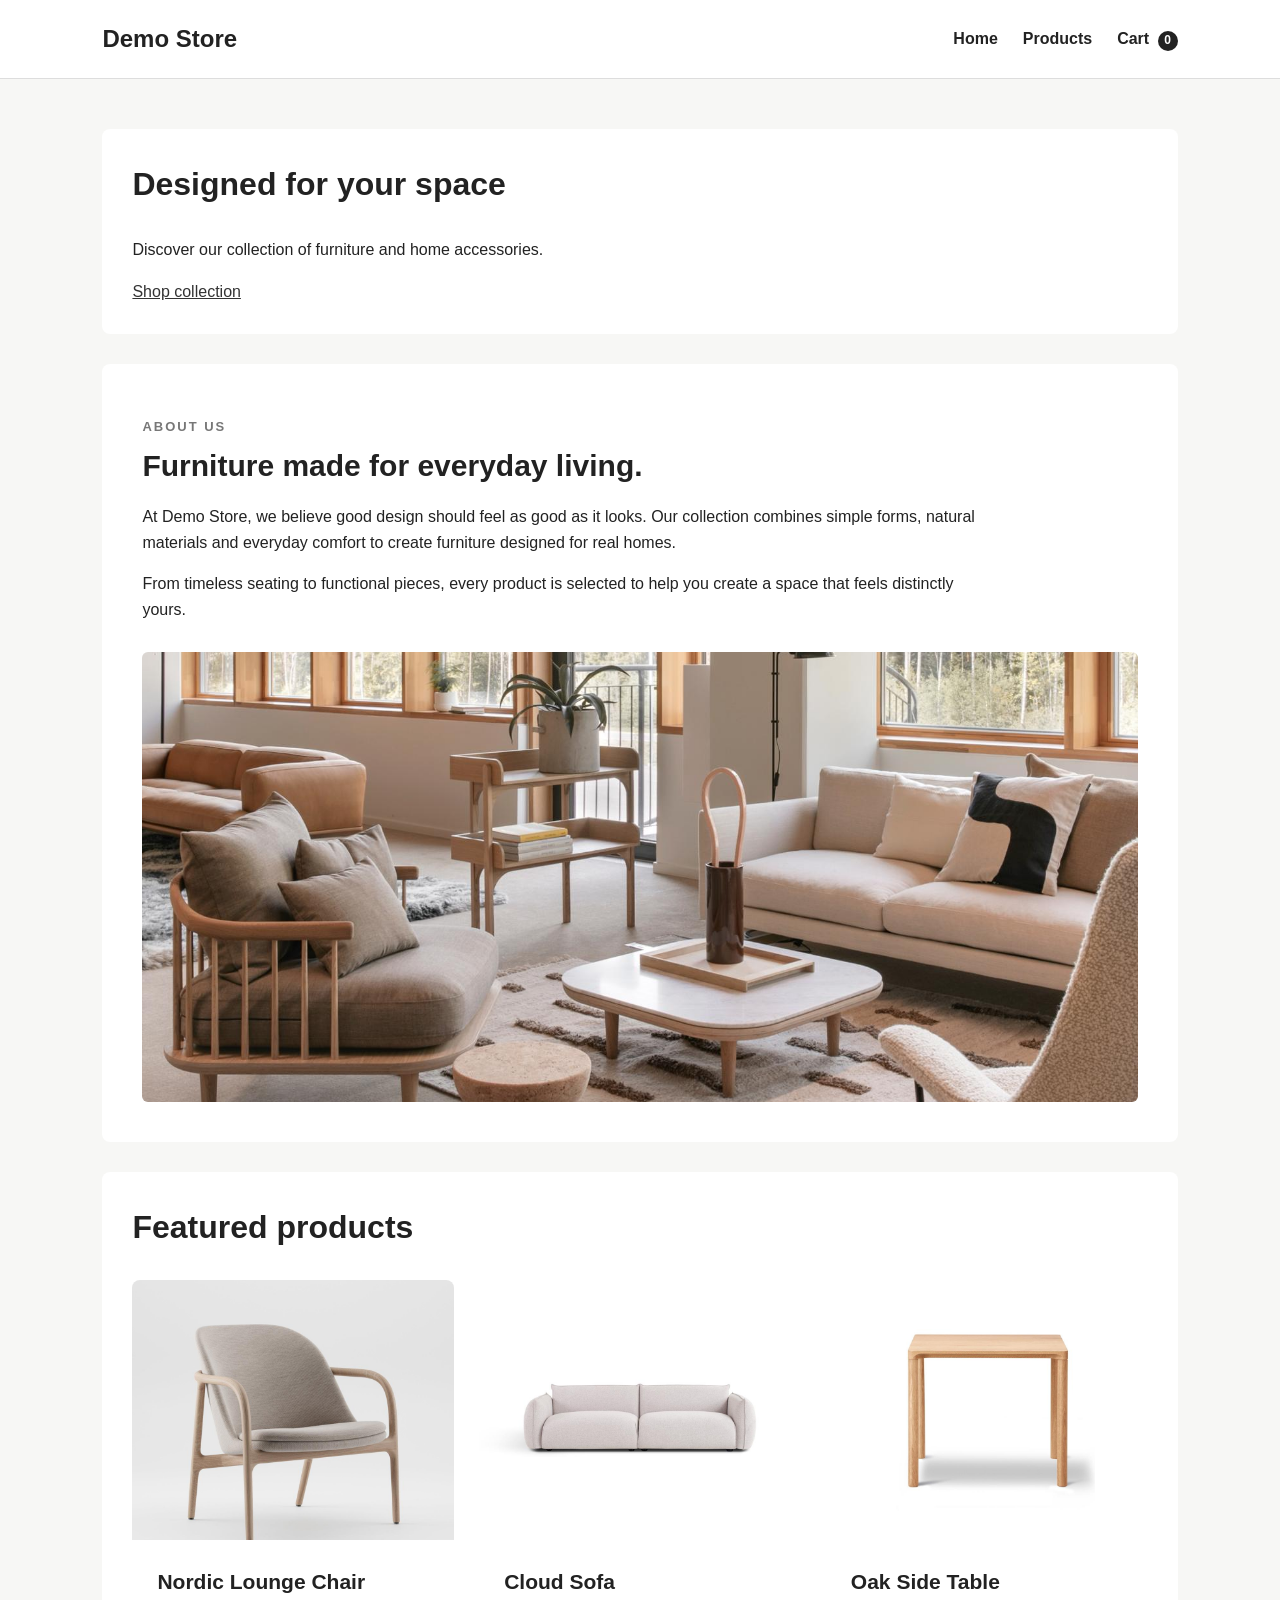
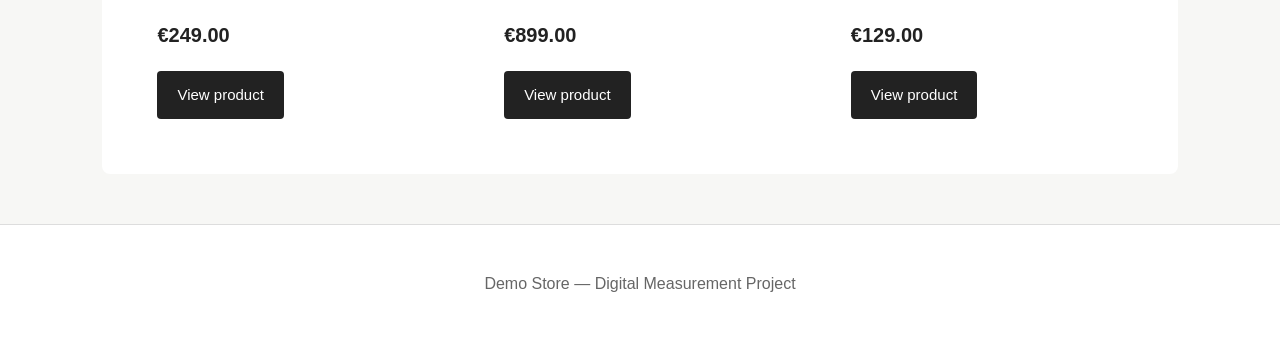
<file: index.html>
<!DOCTYPE html>
<html lang="en">

<head>
  <meta charset="UTF-8">
  <meta name="viewport" content="width=device-width, initial-scale=1.0">

  <title>Demo Store | Digital Measurement Project</title>
  <link rel="stylesheet" href="style.css">
</head>

<body>

  <header>
    <h1>Demo Store</h1>

    <nav>
      <a href="index.html">Home</a>
      <a href="products.html">Products</a>
      <a href="cart.html" class="cart-link">
  Cart <span id="cart-count">0</span>
</a>
    </nav>
  </header>

  <main>

    <section>
      <h2>Designed for your space</h2>
      <p>
        Discover our collection of furniture and home accessories.
      </p>

      <a href="products.html">Shop collection</a>
    </section>

    <section class="about-section">

  <div class="about-content">

    <p class="section-label">ABOUT US</p>

    <h2>Furniture made for everyday living.</h2>

    <p>
      At Demo Store, we believe good design should feel as good as it looks.
      Our collection combines simple forms, natural materials and everyday
      comfort to create furniture designed for real homes.
    </p>

    <p>
      From timeless seating to functional pieces, every product is selected
      to help you create a space that feels distinctly yours.
    </p>

  </div>

  <div class="about-image">
    <img src="images/store.jpg" alt="Demo Store furniture showroom">
  </div>

</section>



    

    <section>
  <h2>Featured products</h2>

  <div class="product-grid">

    <article class="product-card">
      <div class="product-image">
        <img src="images/chair.jpg" alt="Nordic Lounge Chair">
      </div>

      <div class="product-info">
        <h3>Nordic Lounge Chair</h3>
        <p class="price">€249.00</p>
        <a class="button" href="product-chair.html">View product</a>
      </div>
    </article>

    <article class="product-card">
      <div class="product-image">
        <img src="images/sofa.jpg" alt="Cloud Sofa">
      </div>

      <div class="product-info">
        <h3>Cloud Sofa</h3>
        <p class="price">€899.00</p>
        <a class="button" href="product-sofa.html">View product</a>
      </div>
    </article>

    <article class="product-card">
      <div class="product-image">
        <img src="images/table.jpg" alt="Oak Side Table">
      </div>

      <div class="product-info">
        <h3>Oak Side Table</h3>
        <p class="price">€129.00</p>
        <a class="button" href="product-table.html">View product</a>
      </div>
    </article>

  </div>
</section>

  </main>

  <footer>
    <p>Demo Store — Digital Measurement Project</p>
  </footer>

</body>
</html>
</file>
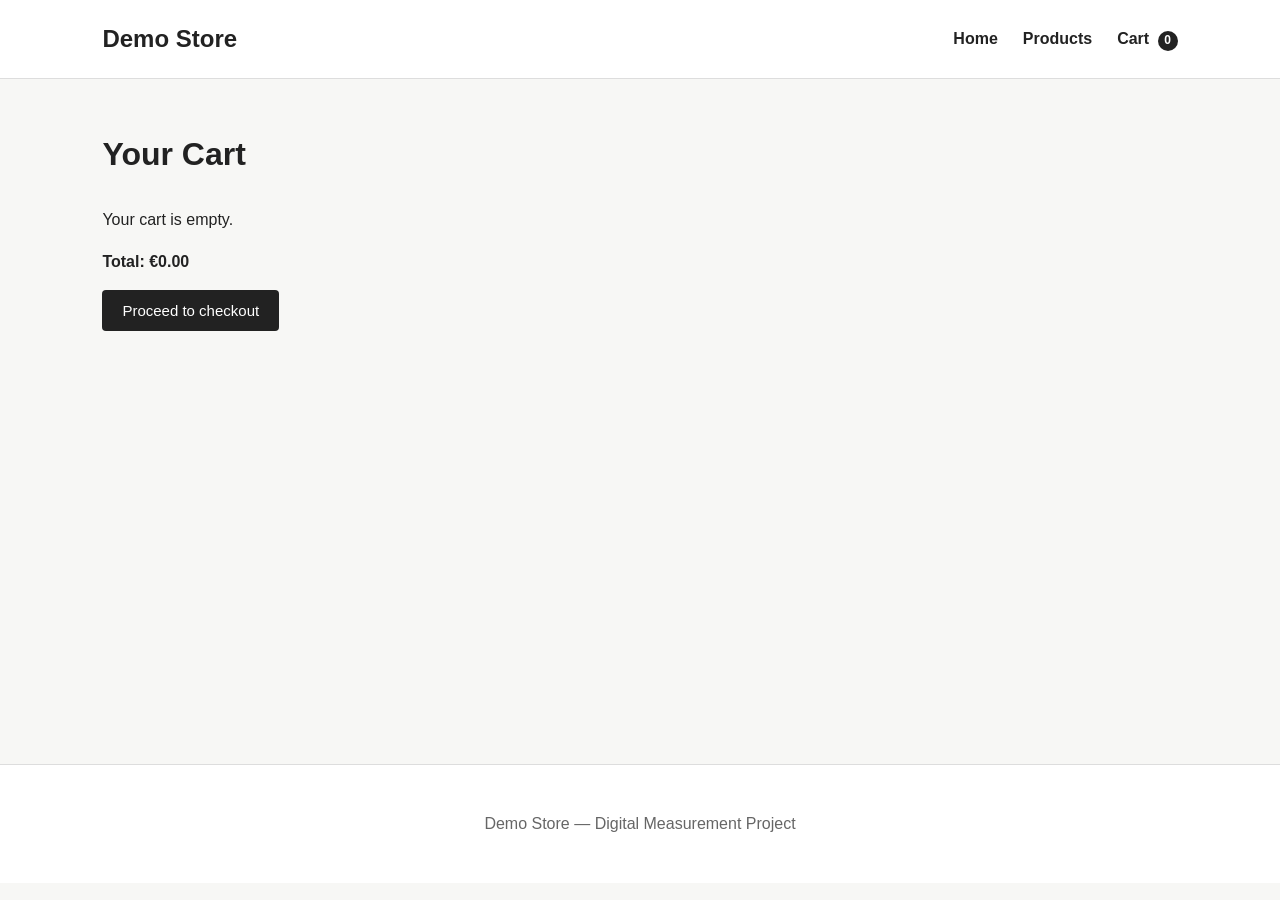
<file: cart.html>
<!DOCTYPE html>
<html lang="en">

<head>
  <meta charset="UTF-8">
  <meta name="viewport" content="width=device-width, initial-scale=1.0">
  <title>Cart | Demo Store</title>
  <link rel="stylesheet" href="style.css">
</head>

<body>

  <header>
    <h1>Demo Store</h1>

    <nav>
      <a href="index.html">Home</a>
      <a href="products.html">Products</a>
      <a href="cart.html" class="cart-link">
  Cart <span id="cart-count">0</span>
</a>
    </nav>
  </header>

  <main>

    <h2>Your Cart</h2>

    <div id="cart-items">
      <p>Your cart is empty.</p>
    </div>

    <p>
      <strong>Total: €<span id="cart-total">0.00</span></strong>
    </p>

    <button id="checkout-button" type="button" onclick="window.location.href='checkout.html'">
      Proceed to checkout
    </button>

  </main>

  <footer>
    <p>Demo Store — Digital Measurement Project</p>
  </footer>

  <script src="script.js"></script>

</body>
</html>
</file>
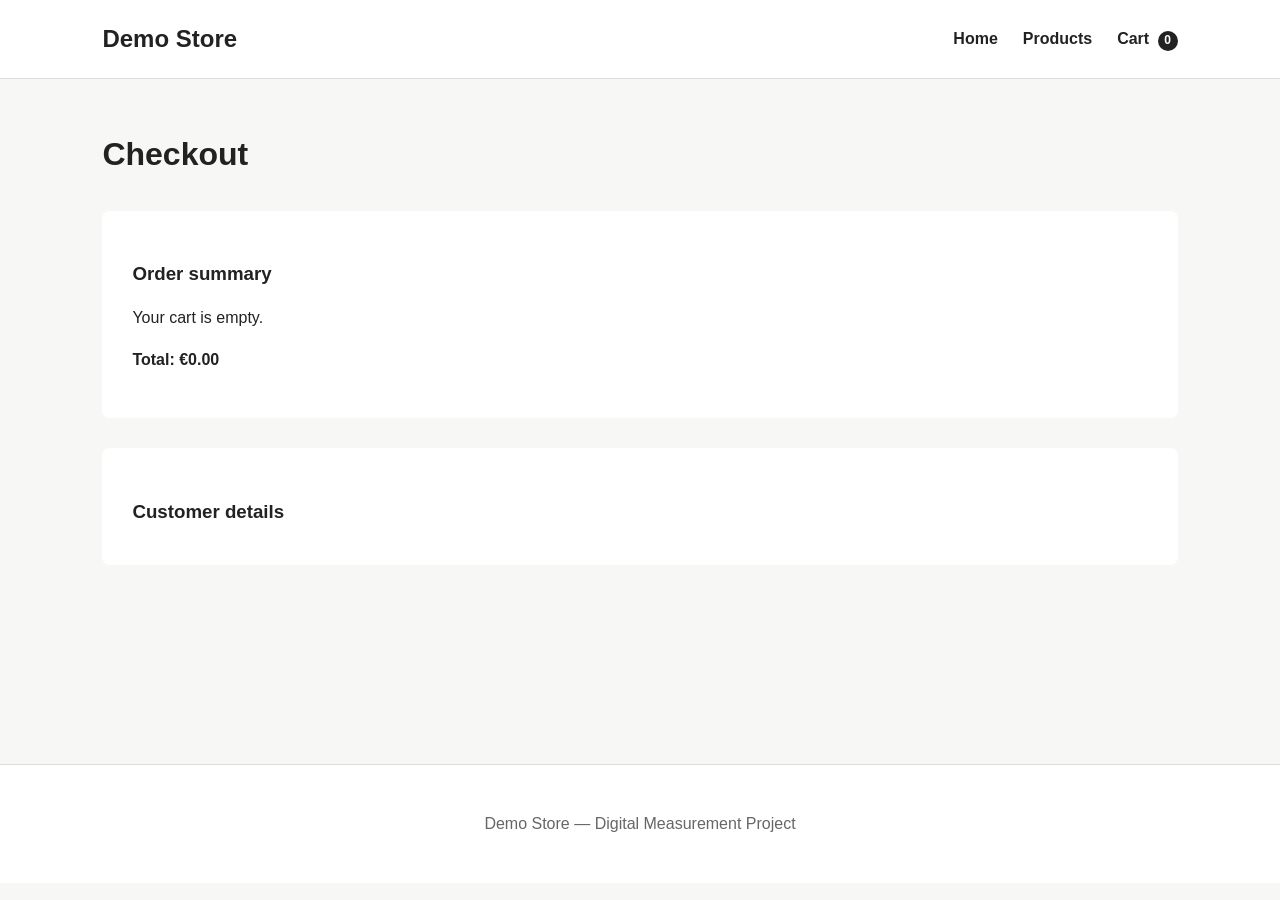
<file: checkout.html>
<!DOCTYPE html>
<html lang="en">

<head>
  <meta charset="UTF-8">
  <meta name="viewport" content="width=device-width, initial-scale=1.0">
  <title>Checkout | Demo Store</title>
  <link rel="stylesheet" href="style.css">
</head>

<body>

  <header>
    <h1>Demo Store</h1>

    <nav>
      <a href="index.html">Home</a>
      <a href="products.html">Products</a>
      <a href="cart.html" class="cart-link">
  Cart <span id="cart-count">0</span>
</a>
    </nav>
  </header>

  <main>

    <h2>Checkout</h2>

    <section>
      <h3>Order summary</h3>

      <div id="checkout-items"></div>

      <p>
        <strong>Total: €<span id="checkout-total">0.00</span></strong>
      </p>
    </section>

    <section>

      <h3>Customer details</h3>

      <form id="checkout-form">

        <label for="name">Name:</label><br>
        <input type="text" id="name" required>

        <br><br>

        <label for="email">Email:</label><br>
        <input type="email" id="email" required>

        <br><br>

        <label for="country">Country:</label><br>
        <select id="country" required>
          <option value="PT">Portugal</option>
          <option value="ES">Spain</option>
          <option value="FR">France</option>
          <option value="UK">United Kingdom</option>
        </select>

        <br><br>

        <label for="payment">Payment method:</label><br>
        <select id="payment" required>
          <option value="card">Credit card</option>
          <option value="paypal">PayPal</option>
        </select>

        <br><br>

        <button type="submit">Place order</button>

      </form>

    </section>

  </main>

  <footer>
    <p>Demo Store — Digital Measurement Project</p>
  </footer>

  <script src="script.js"></script>

</body>
</html>
</file>
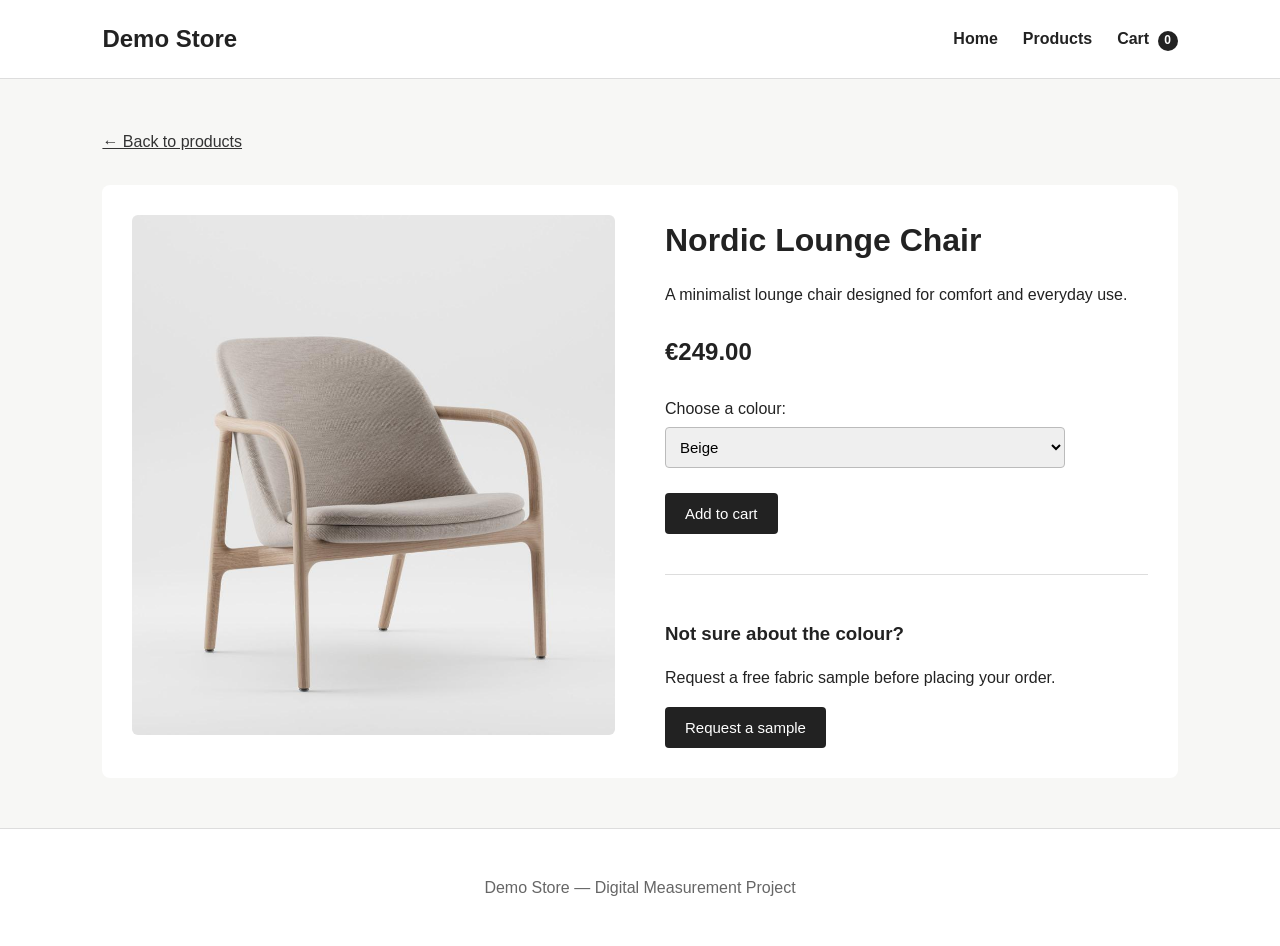
<file: product-chair.html>
<!DOCTYPE html>
<html lang="en">

<head>
  <meta charset="UTF-8">
  <meta name="viewport" content="width=device-width, initial-scale=1.0">
  <title>Nordic Lounge Chair | Demo Store</title>
  <link rel="stylesheet" href="style.css">
</head>

<body>

  <header>
    <h1>Demo Store</h1>

    <nav>
      <a href="index.html">Home</a>
      <a href="products.html">Products</a>
      <a href="cart.html" class="cart-link">
  Cart <span id="cart-count">0</span>
</a>
    </nav>
  </header>

  <main>

  <a href="products.html">← Back to products</a>

  <section class="product-detail">

    <div class="product-detail-image">
      <img src="images/chair.jpg" alt="Nordic Lounge Chair">
    </div>

    <div class="product-detail-info">

      <h2>Nordic Lounge Chair</h2>

      <p>
        A minimalist lounge chair designed for comfort and everyday use.
      </p>

      <p class="product-detail-price">€249.00</p>

      <label for="color">Choose a colour:</label>

      <select id="color" name="color">
        <option value="beige">Beige</option>
        <option value="grey">Grey</option>
        <option value="green">Green</option>
      </select>

      <br><br>

      <button id="add-to-cart" type="button">Add to cart</button>

      <div class="sample-section">

        <h3>Not sure about the colour?</h3>

        <p>
          Request a free fabric sample before placing your order.
        </p>

        <button id="sample-button" type="button">Request a sample</button>

        <div id="sample-form-container" style="display: none;">

          <h3>Request your free sample</h3>

          <p>
            Selected colour:
            <strong id="sample-selected-variant"></strong>
          </p>

          <form id="sample-form">

            <label for="sample-name">Name:</label>
            <input type="text" id="sample-name" required>

            <br><br>

            <label for="sample-email">Email:</label>
            <input type="email" id="sample-email" required>

            <br><br>

            <button type="submit">Submit sample request</button>

          </form>

        </div>

        <div id="sample-confirmation" style="display: none;">

          <h3>Sample requested</h3>

          <p>
            Your free fabric sample request has been submitted successfully.
          </p>

        </div>

      </div>

    </div>

  </section>

</main>

  
  <footer>
    <p>Demo Store — Digital Measurement Project</p>
  </footer>


  <script src="script.js"></script>

<script>
  const addToCartButton = document.getElementById("add-to-cart");

  addToCartButton.addEventListener("click", function() {

    const selectedColor = document.getElementById("color").value;

    const product = {
      id: "CHAIR001",
      name: "Nordic Lounge Chair",
      price: 249.00,
      variant: selectedColor
    };

    addToCart(product);

  });
</script>
  <script>

  const sampleButton = document.getElementById("sample-button");
  const sampleFormContainer = document.getElementById("sample-form-container");
  const sampleForm = document.getElementById("sample-form");
  const sampleConfirmation = document.getElementById("sample-confirmation");
  const sampleSelectedVariant = document.getElementById("sample-selected-variant");


  // Open the sample request form.
  sampleButton.addEventListener("click", function() {

    const selectedColor = document.getElementById("color").value;

    sampleSelectedVariant.textContent = selectedColor;

    sampleFormContainer.style.display = "block";

  });


  // Submit the sample request.
  sampleForm.addEventListener("submit", function(event) {

    event.preventDefault();

    sampleFormContainer.style.display = "none";
    sampleConfirmation.style.display = "block";

  });

</script>
  

</body>
</html>
</file>
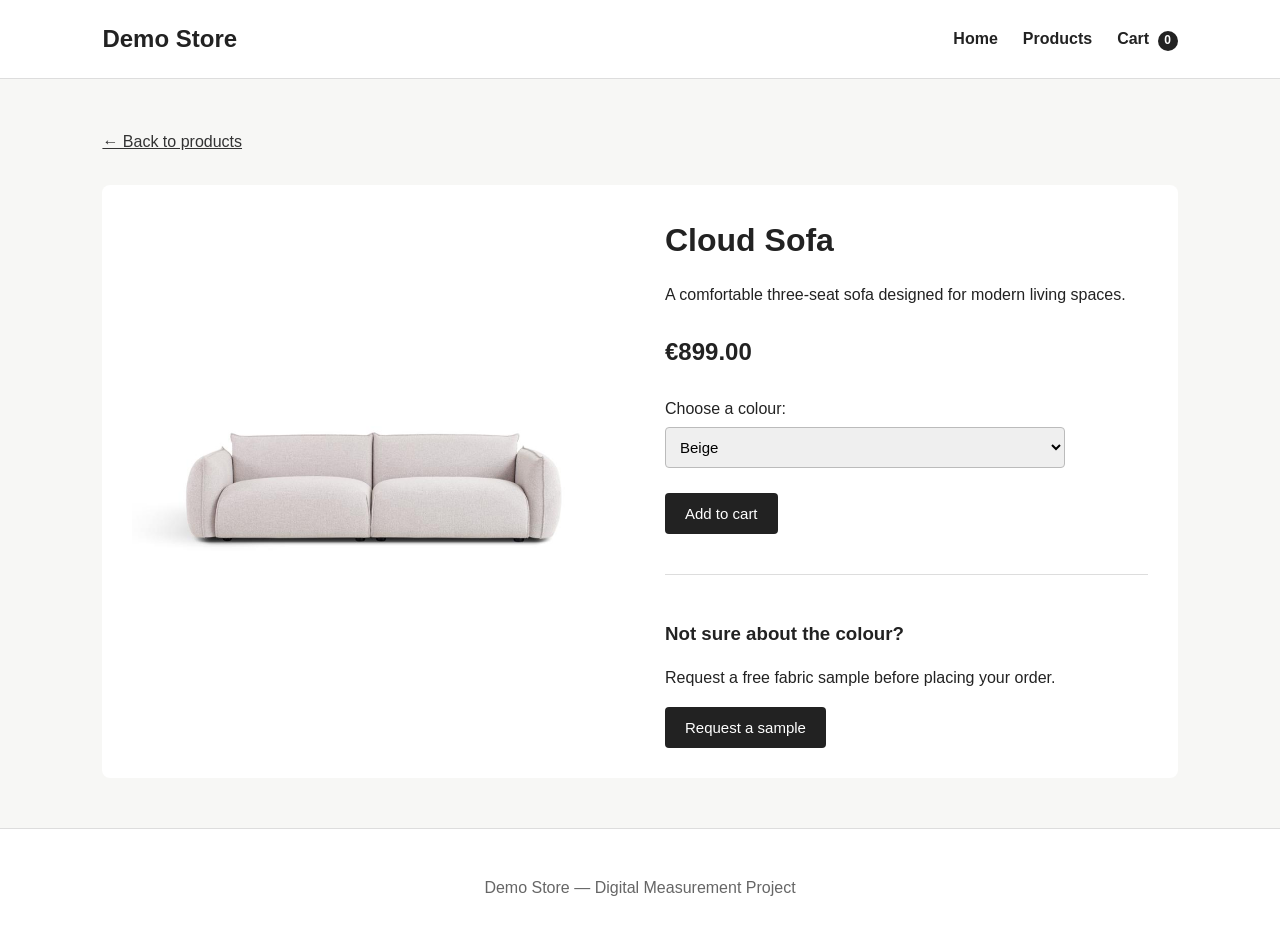
<file: product-sofa.html>
<!DOCTYPE html>
<html lang="en">

<head>
  <meta charset="UTF-8">
  <meta name="viewport" content="width=device-width, initial-scale=1.0">
  <title>Cloud Sofa | Demo Store</title>
  <link rel="stylesheet" href="style.css">
</head>

<body>

  <header>
    <h1>Demo Store</h1>

    <nav>
      <a href="index.html">Home</a>
      <a href="products.html">Products</a>
      <a href="cart.html" class="cart-link">
  Cart <span id="cart-count">0</span>
</a>
    </nav>
  </header>

  <main>

  <a href="products.html">← Back to products</a>

  <section class="product-detail">

    <div class="product-detail-image">
      <img src="images/sofa.jpg" alt="Cloud Sofa">
    </div>

    <div class="product-detail-info">

      <h2>Cloud Sofa</h2>

      <p>
        A comfortable three-seat sofa designed for modern living spaces.
      </p>

      <p class="product-detail-price">€899.00</p>

      <label for="color">Choose a colour:</label>

      <select id="color" name="color">
        <option value="beige">Beige</option>
        <option value="grey">Grey</option>
        <option value="green">Green</option>
      </select>

      <br><br>

      <button id="add-to-cart" type="button">Add to cart</button>

      <div class="sample-section">

        <h3>Not sure about the colour?</h3>

        <p>
          Request a free fabric sample before placing your order.
        </p>

        <button id="sample-button" type="button">Request a sample</button>

        <div id="sample-form-container" style="display: none;">

          <h3>Request your free sample</h3>

          <p>
            Selected colour:
            <strong id="sample-selected-variant"></strong>
          </p>

          <form id="sample-form">

            <label for="sample-name">Name:</label>
            <input type="text" id="sample-name" required>

            <br><br>

            <label for="sample-email">Email:</label>
            <input type="email" id="sample-email" required>

            <br><br>

            <button type="submit">Submit sample request</button>

          </form>

        </div>

        <div id="sample-confirmation" style="display: none;">

          <h3>Sample requested</h3>

          <p>
            Your free fabric sample request has been submitted successfully.
          </p>

        </div>

      </div>

    </div>

  </section>

</main>


  
  <footer>
    <p>Demo Store — Digital Measurement Project</p>
  </footer>



 <script src="script.js"></script>

<script>
  const addToCartButton = document.getElementById("add-to-cart");

  addToCartButton.addEventListener("click", function() {

    const selectedColor = document.getElementById("color").value;

    const product = {
      id: "SOFA001",
      name: "Cloud Sofa",
      price: 899.00,
      variant: selectedColor
    };

    addToCart(product);

  });
</script>

<script>

  const sampleButton = document.getElementById("sample-button");
  const sampleFormContainer = document.getElementById("sample-form-container");
  const sampleForm = document.getElementById("sample-form");
  const sampleConfirmation = document.getElementById("sample-confirmation");
  const sampleSelectedVariant = document.getElementById("sample-selected-variant");


  sampleButton.addEventListener("click", function() {

    const selectedColor = document.getElementById("color").value;

    sampleSelectedVariant.textContent = selectedColor;

    sampleFormContainer.style.display = "block";

  });


  sampleForm.addEventListener("submit", function(event) {

    event.preventDefault();

    sampleFormContainer.style.display = "none";
    sampleConfirmation.style.display = "block";

  });

</script>
  
</body>
</html>
</file>
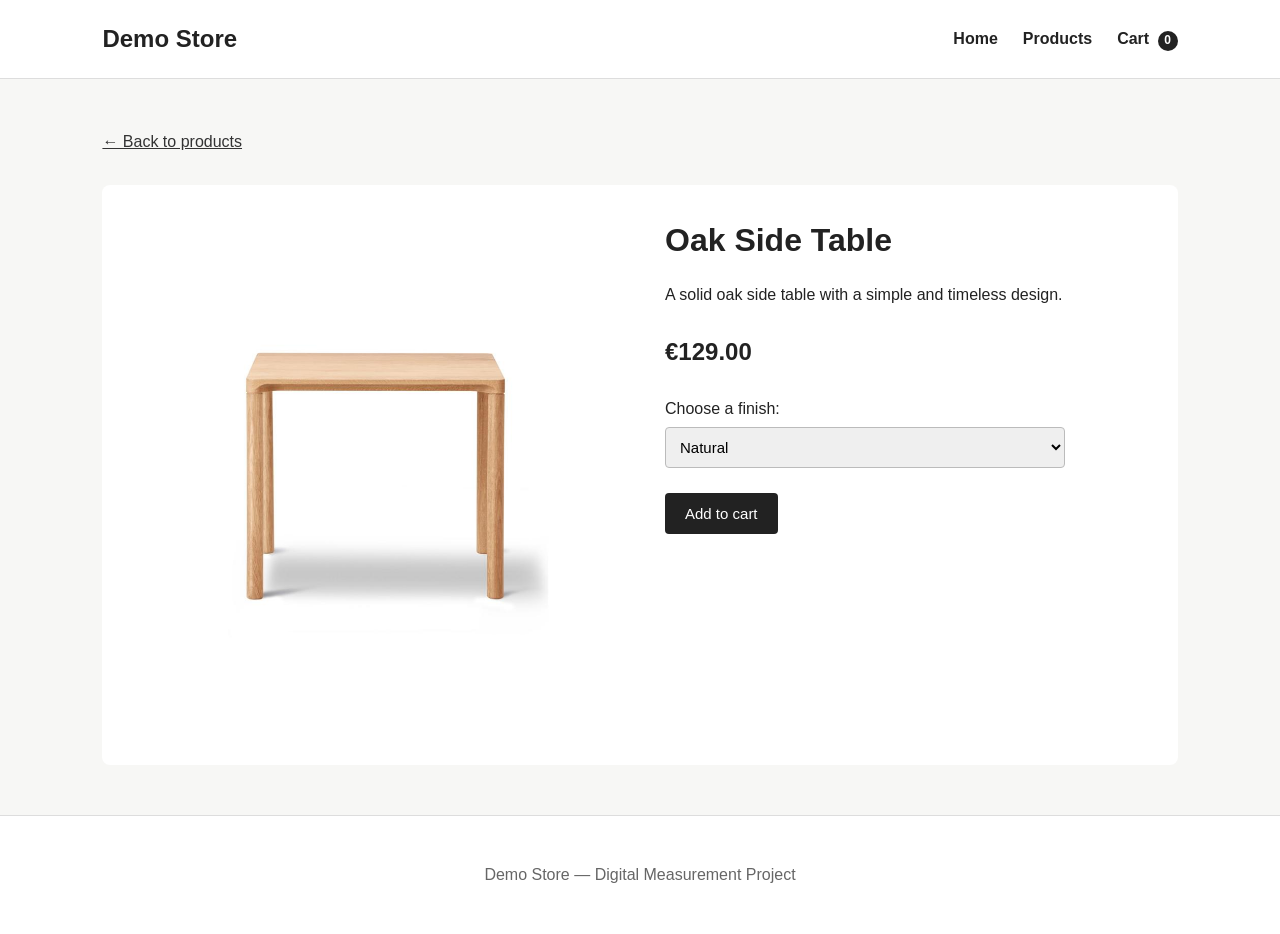
<file: product-table.html>
<!DOCTYPE html>
<html lang="en">

<head>
  <meta charset="UTF-8">
  <meta name="viewport" content="width=device-width, initial-scale=1.0">
  <title>Oak Side Table | Demo Store</title>
  <link rel="stylesheet" href="style.css">
</head>

<body>

  <header>
    <h1>Demo Store</h1>

    <nav>
      <a href="index.html">Home</a>
      <a href="products.html">Products</a>
      <a href="cart.html" class="cart-link">
  Cart <span id="cart-count">0</span>
</a>
    </nav>
  </header>
  <main>

  <a href="products.html">← Back to products</a>

  <section class="product-detail">

    <div class="product-detail-image">
      <img src="images/table.jpg" alt="Oak Side Table">
    </div>

    <div class="product-detail-info">

      <h2>Oak Side Table</h2>

      <p>
        A solid oak side table with a simple and timeless design.
      </p>

      <p class="product-detail-price">€129.00</p>

      <label for="finish">Choose a finish:</label>

      <select id="finish" name="finish">
        <option value="natural">Natural</option>
        <option value="dark">Dark</option>
      </select>

      <br><br>

      <button id="add-to-cart" type="button">Add to cart</button>

    </div>

  </section>

</main>


  
  <footer>
    <p>Demo Store — Digital Measurement Project</p>
  </footer>

<script src="script.js"></script>

<script>
  const addToCartButton = document.getElementById("add-to-cart");

  addToCartButton.addEventListener("click", function() {

    const selectedFinish = document.getElementById("finish").value;

    const product = {
      id: "TABLE001",
      name: "Oak Side Table",
      price: 129.00,
      variant: selectedFinish
    };

    addToCart(product);

  });
</script>
  
</body>
</html>
</file>
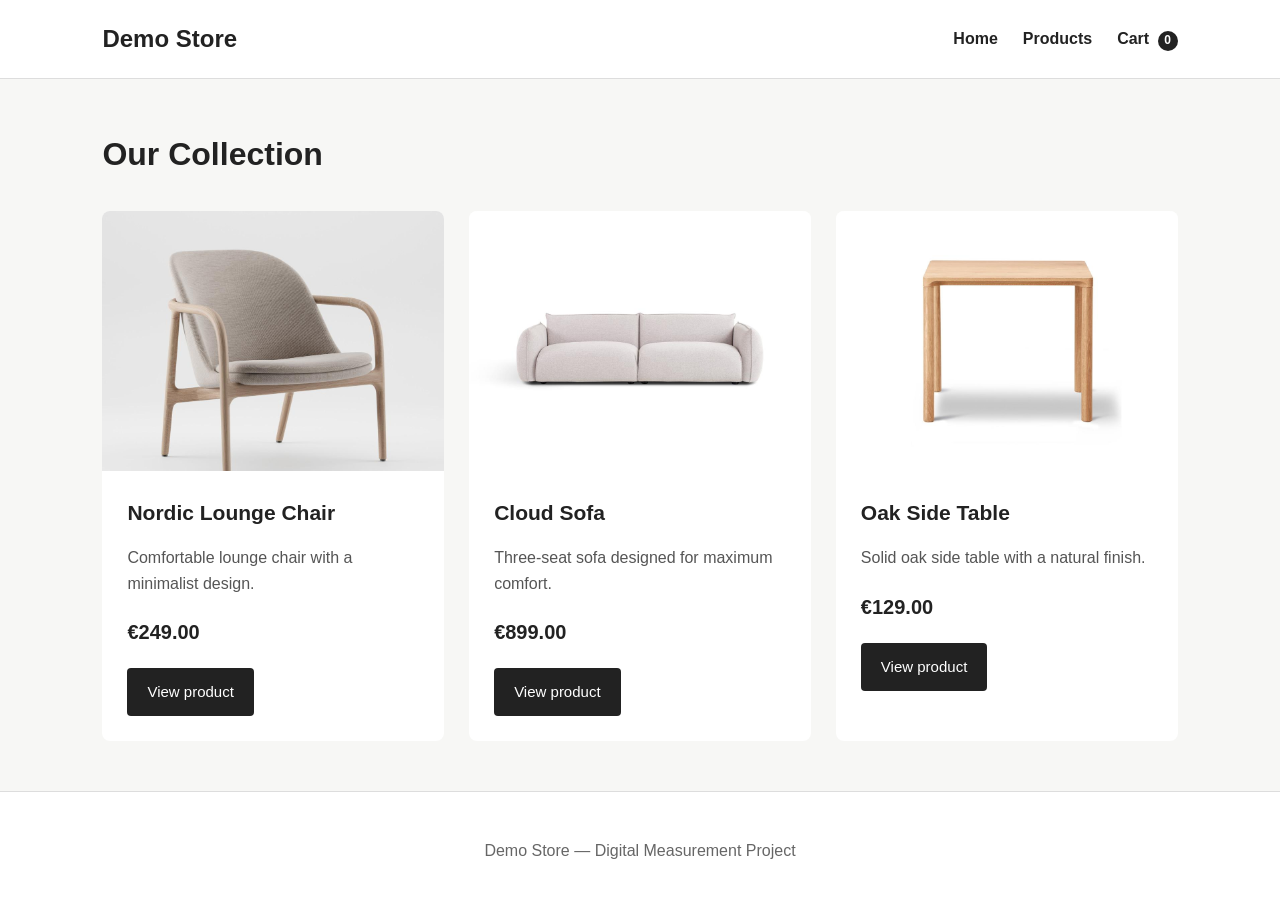
<file: products.html>
<!DOCTYPE html>
<html lang="en">

<head>
  <meta charset="UTF-8">
  <meta name="viewport" content="width=device-width, initial-scale=1.0">
  <title>Products | Demo Store</title>
  <link rel="stylesheet" href="style.css">
</head>

<body>

  <header>
    <h1>Demo Store</h1>

    <nav>
      <a href="index.html">Home</a>
      <a href="products.html">Products</a>
      <a href="cart.html" class="cart-link">
  Cart <span id="cart-count">0</span>
</a>
    </nav>
  </header>

  <main>

    <h2>Our Collection</h2>

    <section class="product-grid">

  <article class="product-card">

    <div class="product-image">
  <img src="images/chair.jpg" alt="Nordic Lounge Chair">
</div>

    <div class="product-info">
      <h3>Nordic Lounge Chair</h3>

      <p>
        Comfortable lounge chair with a minimalist design.
      </p>

      <p class="price">€249.00</p>

      <a class="button" href="product-chair.html">
        View product
      </a>
    </div>

  </article>


  <article class="product-card">

    <div class="product-image">
  <img src="images/sofa.jpg" alt="Cloud Sofa">
</div>

    <div class="product-info">
      <h3>Cloud Sofa</h3>

      <p>
        Three-seat sofa designed for maximum comfort.
      </p>

      <p class="price">€899.00</p>

      <a class="button" href="product-sofa.html">
        View product
      </a>
    </div>

  </article>


  <article class="product-card">

    <div class="product-image">
  <img src="images/table.jpg" alt="Oak Side Table">
</div>

    <div class="product-info">
      <h3>Oak Side Table</h3>

      <p>
        Solid oak side table with a natural finish.
      </p>

      <p class="price">€129.00</p>

      <a class="button" href="product-table.html">
        View product
      </a>
    </div>

  </article>

</section>

  </main>

  <footer>
    <p>Demo Store — Digital Measurement Project</p>
  </footer>

</body>
</html>
</file>
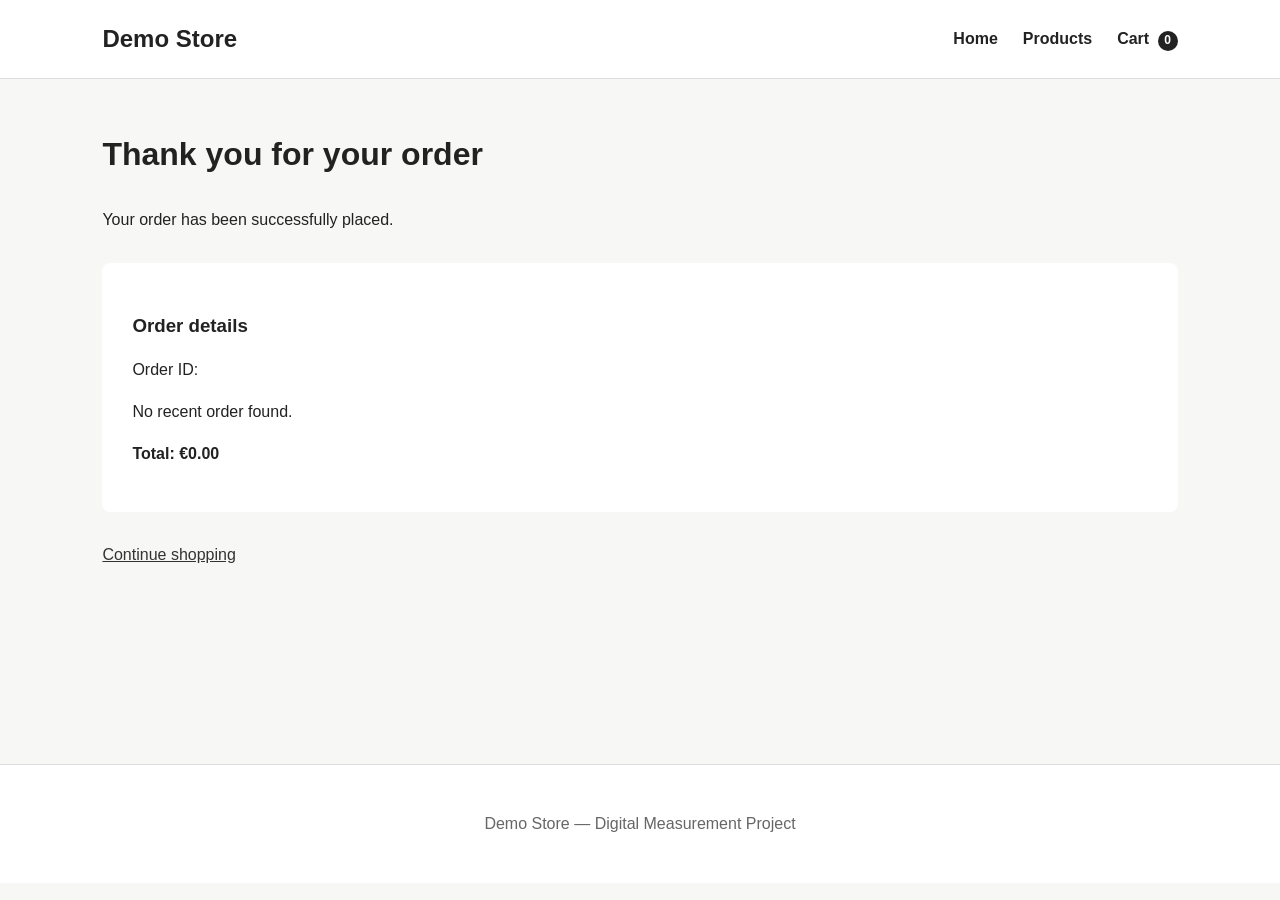
<file: purchase.html>
<!DOCTYPE html>
<html lang="en">

<head>
  <meta charset="UTF-8">
  <meta name="viewport" content="width=device-width, initial-scale=1.0">
  <title>Order Confirmation | Demo Store</title>
  <link rel="stylesheet" href="style.css">
</head>

<body>

  <header>
    <h1>Demo Store</h1>

    <nav>
      <a href="index.html">Home</a>
      <a href="products.html">Products</a>
      <a href="cart.html" class="cart-link">
  Cart <span id="cart-count">0</span>
</a>
    </nav>
  </header>

  <main>

    <h2>Thank you for your order</h2>

    <p>Your order has been successfully placed.</p>

    <section>
      <h3>Order details</h3>

      <p>
        Order ID: <strong id="order-id"></strong>
      </p>

      <div id="purchase-items"></div>

      <p>
        <strong>Total: €<span id="purchase-total">0.00</span></strong>
      </p>
    </section>

    <a href="products.html">Continue shopping</a>

  </main>

  <footer>
    <p>Demo Store — Digital Measurement Project</p>
  </footer>

  <script src="script.js"></script>

</body>
</html>
</file>
<file: style.css>
* {
  box-sizing: border-box;
}

body {
  margin: 0;
  font-family: Arial, Helvetica, sans-serif;
  color: #222;
  background: #f7f7f5;
  line-height: 1.6;
}

header {
  background: #ffffff;
  border-bottom: 1px solid #ddd;
  padding: 20px 8%;
  display: flex;
  justify-content: space-between;
  align-items: center;
}

header h1 {
  margin: 0;
  font-size: 24px;
}

nav {
  display: flex;
  gap: 25px;
}

nav a {
  color: #222;
  text-decoration: none;
  font-weight: 600;
}

nav a:hover {
  text-decoration: underline;
}

main {
  width: 84%;
  max-width: 1100px;
  margin: 50px auto;
  min-height: 65vh;
}

section {
  background: #ffffff;
  padding: 30px;
  margin: 30px 0;
  border-radius: 8px;
}

h2 {
  font-size: 32px;
  margin-top: 0;
}

h3 {
  margin-bottom: 8px;
}

a {
  color: #333;
}

button,
.button {
  display: inline-block;
  background: #222;
  color: white;
  border: none;
  padding: 12px 20px;
  border-radius: 4px;
  cursor: pointer;
  font-size: 15px;
  text-decoration: none;
}

button:hover,
.button:hover {
  background: #444;
}

article {
  border-bottom: 1px solid #ddd;
  padding: 25px 0;
}

article:last-child {
  border-bottom: none;
}

select,
input {
  width: 100%;
  max-width: 400px;
  padding: 10px;
  margin-top: 5px;
  border: 1px solid #bbb;
  border-radius: 4px;
  font-size: 15px;
}

#cart-items > div,
#checkout-items > div,
#purchase-items > div {
  background: #f7f7f5;
  padding: 15px 20px;
  margin: 10px 0;
  border-radius: 5px;
}

#sample-form-container,
#sample-confirmation {
  margin-top: 25px;
  padding: 20px;
  background: #f1f1ee;
  border-radius: 5px;
}

footer {
  text-align: center;
  padding: 30px;
  border-top: 1px solid #ddd;
  background: #ffffff;
  color: #666;
}

@media (max-width: 700px) {

  header {
    flex-direction: column;
    gap: 15px;
  }

  main {
    width: 92%;
    margin: 30px auto;
  }

  section {
    padding: 20px;
  }

  h2 {
    font-size: 26px;
  }
}

/* PRODUCT GRID */

.product-grid {
  display: grid;
  grid-template-columns: repeat(3, 1fr);
  gap: 25px;
  background: transparent;
  padding: 0;
}

.product-card {
  background: #ffffff;
  border: none;
  border-radius: 8px;
  overflow: hidden;
  padding: 0;
}

.product-image {
  height: 260px;
  display: flex;
  align-items: center;
  justify-content: center;
}

.placeholder-image {
  background: #e8e5df;
  color: #777;
  font-size: 14px;
}

.product-info {
  padding: 25px;
}

.product-info h3 {
  font-size: 21px;
  margin-top: 0;
}

.product-info p {
  color: #555;
}

.product-info .price {
  color: #222;
  font-size: 20px;
  font-weight: bold;
  margin: 20px 0;
}


/* RESPONSIVE PRODUCT GRID */

@media (max-width: 850px) {

  .product-grid {
    grid-template-columns: 1fr;
  }

  .product-image {
    height: 220px;
  }

}
.product-image img {
  width: 100%;
  height: 100%;
  object-fit: cover;
  display: block;
}
/* PRODUCT DETAIL */

.product-detail {
  display: grid;
  grid-template-columns: 1fr 1fr;
  gap: 50px;
  align-items: start;
}

.product-detail-image img {
  width: 100%;
  height: 520px;
  object-fit: cover;
  display: block;
  border-radius: 6px;
}

.product-detail-info h2 {
  margin-bottom: 15px;
}

.product-detail-price {
  font-size: 24px;
  font-weight: bold;
  margin: 25px 0;
}

.sample-section {
  margin-top: 40px;
  padding-top: 25px;
  border-top: 1px solid #ddd;
}

@media (max-width: 850px) {
  .product-detail {
    grid-template-columns: 1fr;
    gap: 25px;
  }

  .product-detail-image img {
    height: 400px;
  }
}
/* CART COUNTER */

#cart-count {
  display: inline-flex;
  align-items: center;
  justify-content: center;
  min-width: 20px;
  height: 20px;
  padding: 0 6px;
  margin-left: 4px;
  border-radius: 50%;
  background: #222;
  color: #fff;
  font-size: 12px;
  font-weight: bold;
}

/* ABOUT SECTION */

.about-section {
  padding: 40px;
}

.about-content {
  max-width: 850px;
  margin-bottom: 30px;
}

.section-label {
  font-size: 13px;
  font-weight: bold;
  letter-spacing: 2px;
  color: #777;
  margin-bottom: 10px;
}

.about-content h2 {
  font-size: 30px;
  line-height: 1.2;
  margin-bottom: 20px;
}

.about-image {
  width: 100%;
}

.about-image img {
  width: 100%;
  height: 450px;
  object-fit: cover;
  display: block;
  border-radius: 6px;
}

@media (max-width: 850px) {
  .about-section {
    padding: 25px;
  }

  .about-image img {
    height: 300px;
  }
}
</file>
